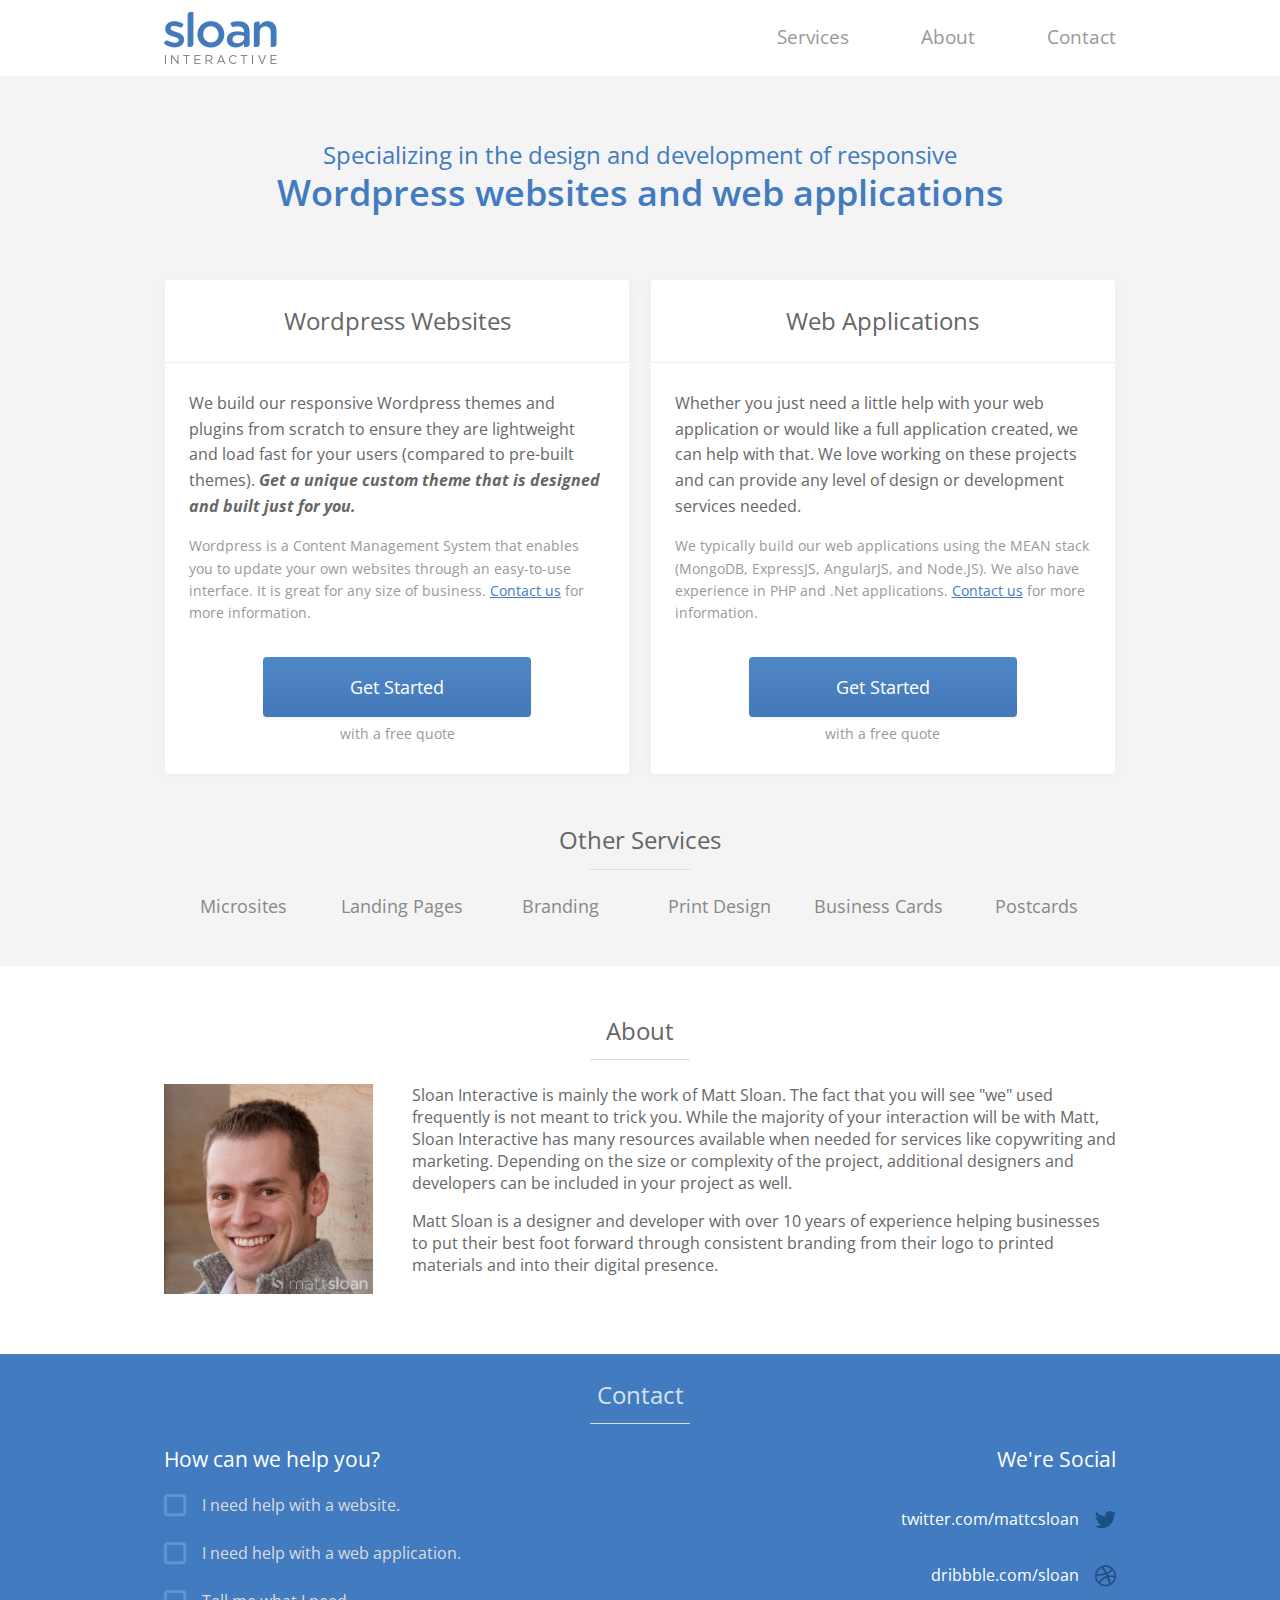
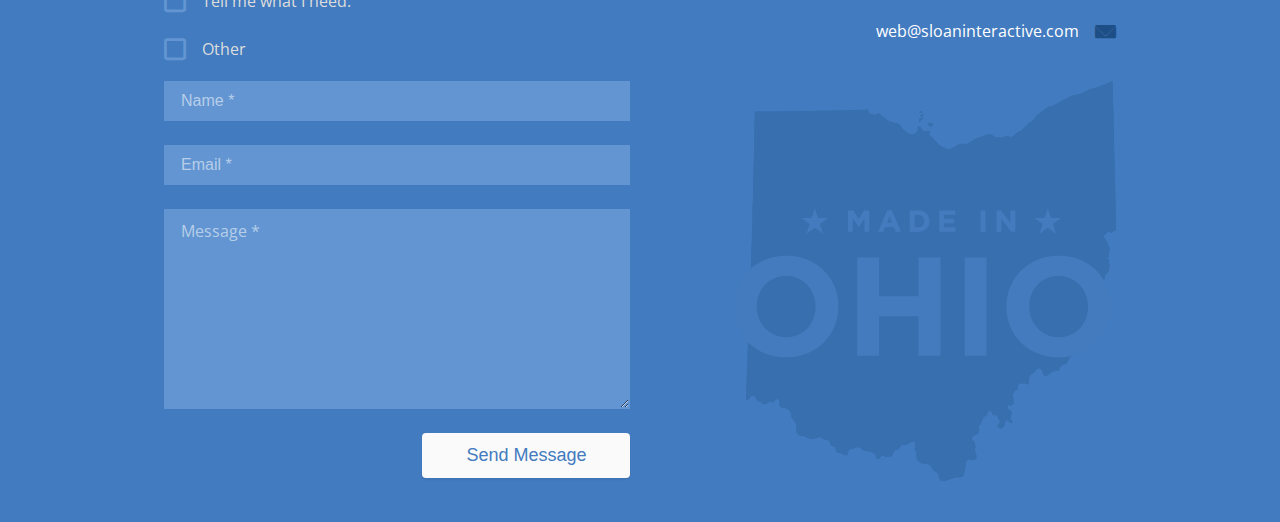
<file: index.html>
<!DOCTYPE html>
<html>
<head>
  <meta http-equiv="Content-Type" content="text/html; charset=utf-8" />
  <meta name="viewport" content="width=device-width, initial-scale=1.0, maximum-scale=1.0, minimum-scale=1.0;" />
  <meta name="description" content="Sloan Interactive specializes in the design and development of responsive Wordpress themes and web applications." />
  <meta name="keywords" content="Sloan Interactive, Matt Sloan, Designer, Developer, UI, Columbus, Akron, Ohio" />
  <title>Sloan Interactive | Wordpress and Web application Design and Development | Ohio</title>
<!--
  <link href="styles/layout.css" rel="stylesheet" type="text/css" />
  <link href="styles/responsive.css" rel="stylesheet" type="text/css" />
 -->
  <link href="styles/style.min.css" rel="stylesheet" type="text/css" />
  <link href="fonts/si-icons/style.css" rel="stylesheet" type="text/css" />
  <link href='https://fonts.googleapis.com/css?family=Open+Sans:400,600' rel='stylesheet' type='text/css'>
  <link href="img/favicon.png" rel="icon" type="image/png" />
  <link href="img/icon.png" rel="apple-touch-icon" sizes="114x114" />
</head>
<body>
  <div class="header">
    <div class="wrapper">
      <a class="logo" href="#">
        <img src="img/logo-sloan.jpg" alt="Sloan" />
        <img src="img/logo-interactive.jpg" alt="Interactive" />
      </a>
      <div class="navigation">
        <a href="#services">Services</a>
        <a href="#about">About</a>
        <a href="#contact">Contact</a>
      </div>
    </div>
  </div>
  <div class="hero">
    <div class="wrapper">
      <h1>Specializing in the design and development of responsive <strong>Wordpress websites and&nbsp;web&nbsp;applications</strong></h1>
    </div>
  </div>
  <a name="services"></a>
  <div class="modules wrapper">
    <div class="module">
      <h2>Wordpress Websites</h2>
      <div class="mod-content">
        <p>We build our responsive Wordpress themes and plugins from scratch to ensure they are lightweight and load fast for your users (compared to pre-built themes). <strong><em>Get a unique custom theme that is designed and built just for you.</em></strong></p>
        <p class="caption">Wordpress is a Content Management System that enables you to update your own websites through an easy-to-use interface. It is great for any size of business. <a href="#contact" data-check="1">Contact us</a> for more information.</p>
        <a class="btn" href="#contact" data-check="1">Get Started</a>
        <p>
          <a class="caption" href="#contact" data-check="1">with a free quote</a>
        </p>
      </div>
    </div>
    <div class="module">
      <h2>Web Applications</h2>
      <div class="mod-content">
        <p>Whether you just need a little help with your web application or would like a full application created, we can help with that. We love working on these projects and can provide any level of design or development services needed.</p>
        <p class="caption">We typically build our web applications using the MEAN stack (MongoDB, ExpressJS, AngularJS, and Node.JS). We also have experience in PHP and .Net applications. <a href="#contact" data-check="2">Contact us</a> for more information.</p>
        <a class="btn" href="#contact" data-check="2">Get Started</a>
        <p>
          <a class="caption" href="#contact" data-check="2">with a free quote</a>
        </p>
      </div>
    </div>
  </div>
  <div class="other-services">
    <div class="wrapper">
      <h2>Other Services</h2>
      <ul>
        <li>Microsites</li>
        <li>Landing Pages</li>
        <li>Branding</li>
        <li>Print Design</li>
        <li>Business Cards</li>
        <li>Postcards</li>
      </ul>
    </div>
  </div>
  <a name="about"></a>
  <div class="about">
    <div class="wrapper">
      <h2>About</h2>
      <img src="img/social-profile.jpg" alt="Matt Sloan" />
      <p>Sloan Interactive is mainly the work of Matt Sloan. The fact that you will see "we" used frequently is not meant to trick you. While the majority of your interaction will be with Matt, Sloan Interactive has many resources available when needed for services like copywriting and marketing. Depending on the size or complexity of the project, additional designers and developers can be included in your project as well.</p>
      <p>Matt Sloan is a designer and developer with over 10 years of experience helping businesses to put their best foot forward through consistent branding from their logo to printed materials and into their digital presence.</p>
    </div>
  </div>
  <a name="contact"></a>
  <div class="contact">
    <div class="wrapper">
      <h2>Contact</h2>
      <div class="half">
        <form id="contact-form" method="post" action="form-process.php">
          <h3>How can we help you?</h3>
          <ul class="checkbox-list">
            <li>
              <label>
                <input type="radio" name="contact-method" value="Website" />
                <i class="icon icon-checkbox-unchecked"></i>
                <span>I need help with a website.</span>
              </label>
            </li>
            <li>
              <label>
                <input type="radio" name="contact-method" value="Web Application" />
                <i class="icon icon-checkbox-unchecked"></i>
                <span>I need help with a web application.</span>
              </label>
            </li>
            <li>
              <label>
                <input type="radio" name="contact-method" value="Not sure" />
                <i class="icon icon-checkbox-unchecked"></i>
                <span>Tell me what I need.</span>
              </label>
            </li>
            <li>
              <label>
                <input type="radio" name="contact-method" value="Other" />
                <i class="icon icon-checkbox-unchecked"></i>
                <span>Other</span>
              </label>
            </li>
          </ul>
          <input type="text" id="name" name="name" placeholder="Name *" />
          <input type="text" id="email" name="email" placeholder="Email *" />
          <input type="text" id="website" class="website" name="website" value=""  />
          <textarea id="message" name="message" placeholder="Message *"></textarea>
          <p class="validation-message">Please fill in all required fields.</p>
          <input type="submit" value="Send Message" />
        </form>
      </div>
      <div class="half">
        <h3>We're Social</h3>
        <ul class="social-links">
          <li>
            <a class="fb" href="http://twitter.com/mattcsloan" target="_blank">
              <span>twitter.com/mattcsloan</span>
              <i class="icon icon-social-twitter"></i>
            </a>
          </li>
          <li>
            <a class="dribbble" href="http://dribbble.com/sloan" target="_blank">
              <span>dribbble.com/sloan</span>
              <i class="icon icon-social-dribbble"></i>
            </a>
          </li>
          <li>
            <a class="email" href="mailto:web@sloaninteractive.com" target="_blank">
              <span>web@sloaninteractive.com</span>
              <i class="icon icon-email"></i>
            </a>
          </li>
        </ul>
        <img src="img/made-in-ohio.png" alt="Websites and Web Applications Made In Ohio" />
      </div>
    </div>
  </div>
  <div class="message-bar">
    <div class="wrapper">
      <a><i class="icon icon-cross"></i></a>
    </div>
  </div>

  <script src="scripts/jquery.min.js"></script>
  <script src="scripts/interaction.min.js"></script>
  <script>
    // Google Analytics
    (function(i,s,o,g,r,a,m){i['GoogleAnalyticsObject']=r;i[r]=i[r]||function(){
    (i[r].q=i[r].q||[]).push(arguments)},i[r].l=1*new Date();a=s.createElement(o),
    m=s.getElementsByTagName(o)[0];a.async=1;a.src=g;m.parentNode.insertBefore(a,m)
    })(window,document,'script','https://www.google-analytics.com/analytics.js','ga');

    ga('create', 'UA-80457702-1', 'auto');
    ga('send', 'pageview');
  </script>
</body>
</html>
</file>
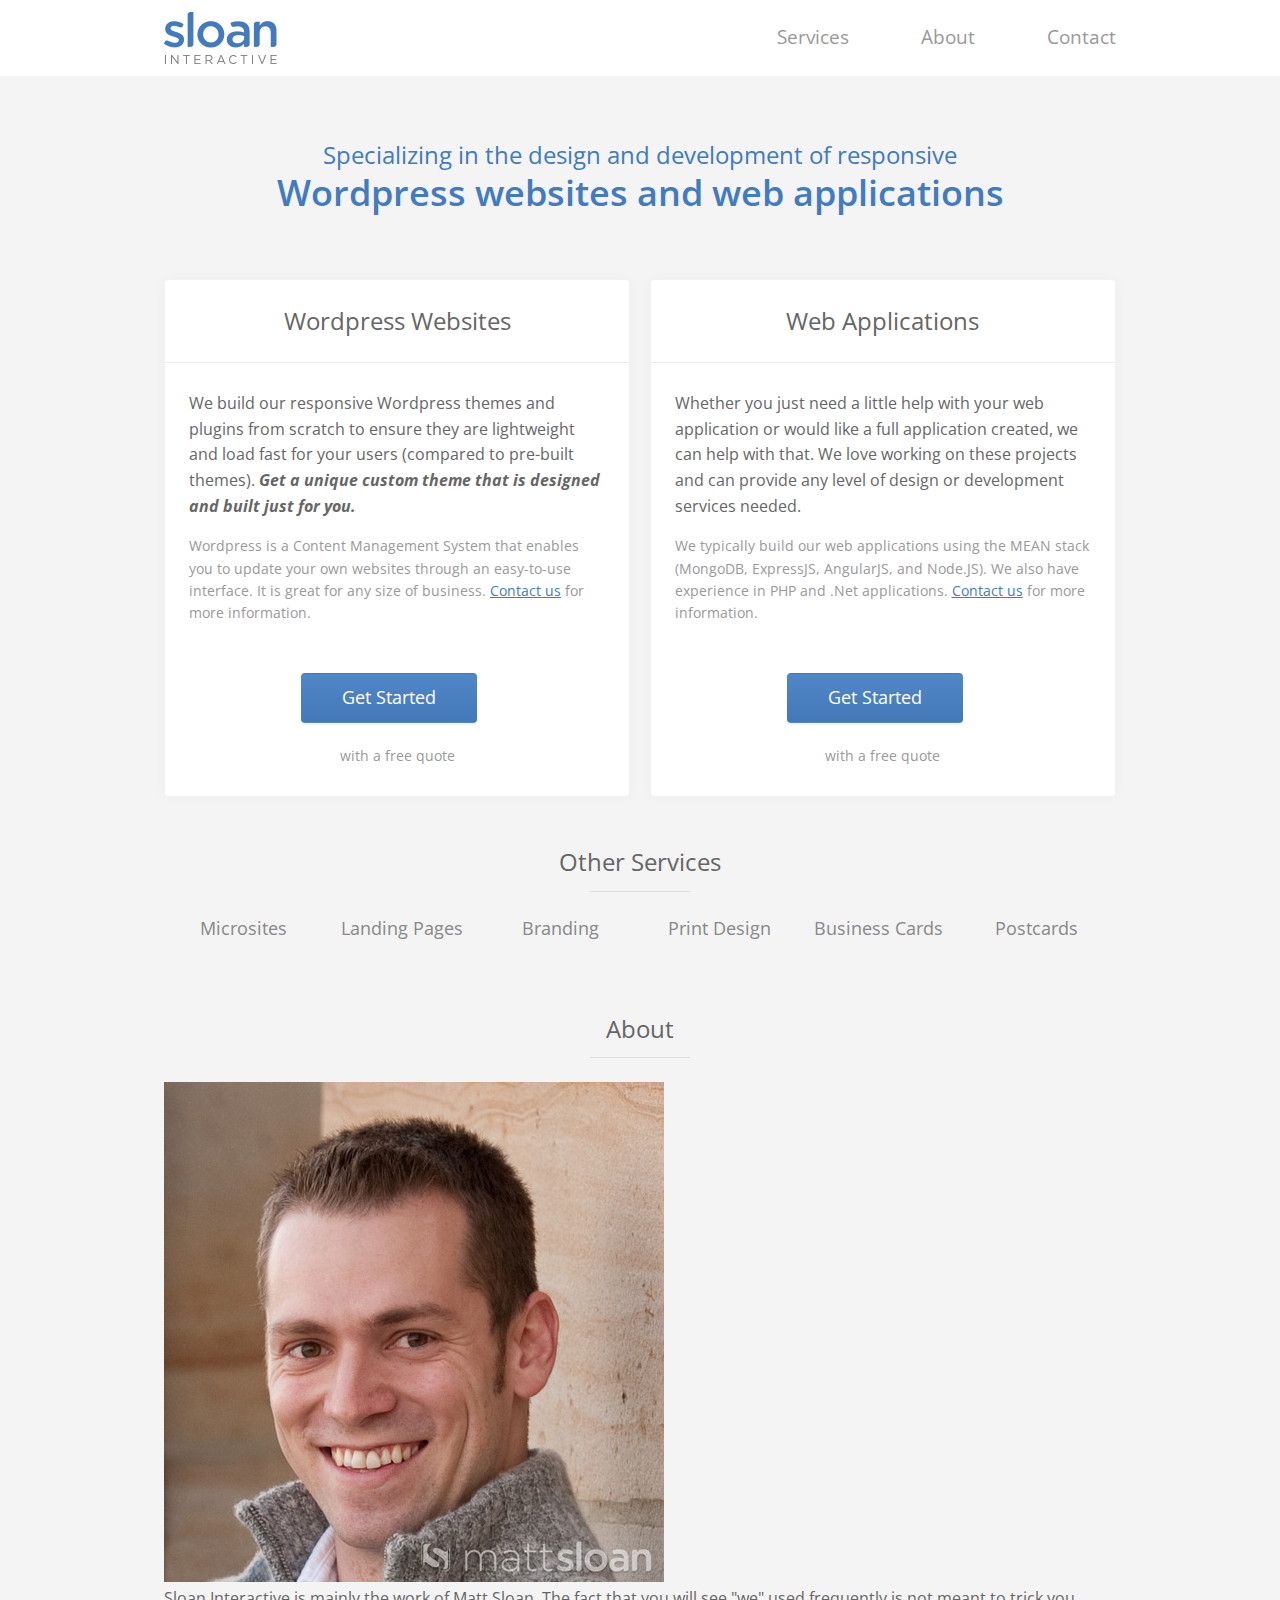
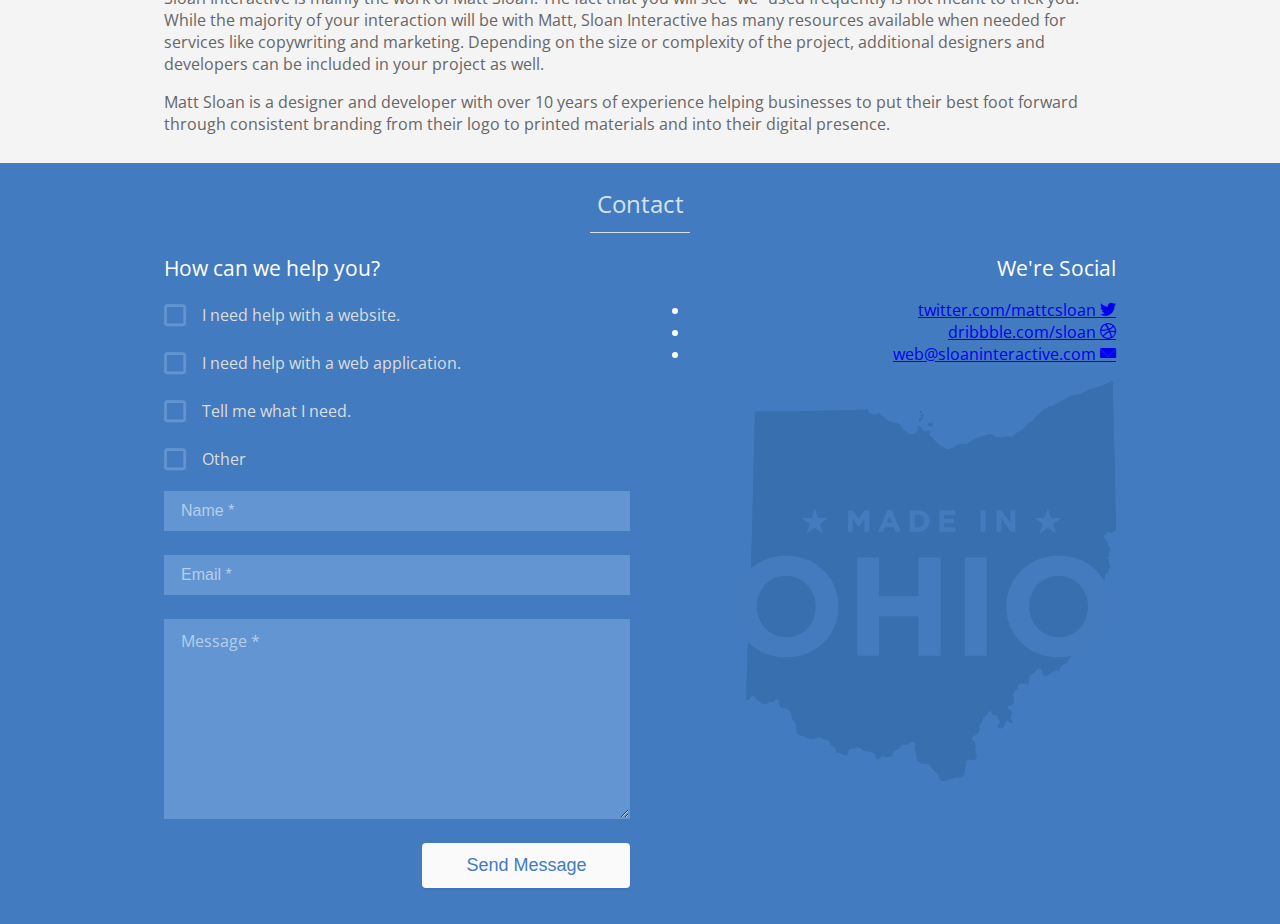
<file: round2/index.html>
<!DOCTYPE html>
<html>
<head>
  <meta http-equiv="Content-Type" content="text/html; charset=utf-8" />
  <meta name="viewport" content="width=device-width, initial-scale=1.0, maximum-scale=1.0, minimum-scale=1.0;" />
  <meta name="description" content="Sloan Interactive specializes in the design and development of responsive Wordpress themes and web applications." />
  <meta name="keywords" content="Sloan Interactive, Matt Sloan, Designer, Developer, UI, Columbus, Akron, Ohio" />
  <title>Sloan Interactive | Wordpress and Web application Design and Development | Ohio</title>
  <link href="styles/layout.css" rel="stylesheet" type="text/css" />
  <link href="styles/responsive.css" rel="stylesheet" type="text/css" />
  <!--<link href="styles/style.min.css" rel="stylesheet" type="text/css" />-->
  <link href="fonts/si-icons/style.css" rel="stylesheet" type="text/css" />
  <link href='https://fonts.googleapis.com/css?family=Open+Sans:400,600' rel='stylesheet' type='text/css'>
  <link href="img/favicon.png" rel="icon" type="image/png" />
  <link href="img/icon.png" rel="apple-touch-icon" sizes="114x114" />
</head>
<body>
  <div class="header">
    <div class="wrapper">
      <a class="logo" href="#">
        <img src="img/logo-sloan.jpg" alt="Sloan" />
        <img src="img/logo-interactive.jpg" alt="Interactive" />
      </a>
      <div class="navigation">
        <a href="#services">Services</a>
        <a href="about.html">About</a>
        <a href="#contact">Contact</a>
      </div>
    </div>
  </div>
  <div class="hero">
    <div class="wrapper">
      <h1><span>Specializing in the design and development of responsive</span> Wordpress websites and&nbsp;web&nbsp;applications</h1>
    </div>
  </div>
  <a name="services"></a>
  <div class="modules wrapper">
    <div class="module">
      <h2>Wordpress Websites</h2>
      <div class="mod-content">
        <p>We build our responsive Wordpress themes and plugins from scratch to ensure they are lightweight and load fast for your users (compared to pre-built themes). <strong><em>Get a unique custom theme that is designed and built just for you.</em></strong></p>
        <p class="caption">Wordpress is a Content Management System that enables you to update your own websites through an easy-to-use interface. It is great for any size of business. <a href="#contact" data-check="1">Contact us</a> for more information.</p>
        <a class="btn" href="#contact" data-check="1">Get Started</a>
        <p>
          <a class="caption" href="#contact" data-check="1">with a free quote</a>
        </p>
      </div>
    </div>
    <div class="module">
      <h2>Web Applications</h2>
      <div class="mod-content">
        <p>Whether you just need a little help with your web application or would like a full application created, we can help with that. We love working on these projects and can provide any level of design or development services needed.</p>
        <p class="caption">We typically build our web applications using the MEAN stack (MongoDB, ExpressJS, AngularJS, and Node.JS). We also have experience in PHP and .Net applications. <a href="#contact" data-check="2">Contact us</a> for more information.</p>
        <a class="btn" href="#contact" data-check="2">Get Started</a>
        <p>
          <a class="caption" href="#contact" data-check="2">with a free quote</a>
        </p>
      </div>
    </div>
  </div>
  <div class="other-services">
    <div class="wrapper">
      <h2>Other Services</h2>
      <ul>
        <li>Microsites</li>
        <li>Landing Pages</li>
        <li>Branding</li>
        <li>Print Design</li>
        <li>Business Cards</li>
        <li>Postcards</li>
      </ul>
    </div>
  </div>
  <a name="about"></a>
  <div class="about">
    <div class="wrapper">
      <h2>About</h2>
      <img src="img/social-profile.jpg" alt="Matt Sloan" />
      <p>Sloan Interactive is mainly the work of Matt Sloan. The fact that you will see "we" used frequently is not meant to trick you. While the majority of your interaction will be with Matt, Sloan Interactive has many resources available when needed for services like copywriting and marketing. Depending on the size or complexity of the project, additional designers and developers can be included in your project as well.</p>
      <p>Matt Sloan is a designer and developer with over 10 years of experience helping businesses to put their best foot forward through consistent branding from their logo to printed materials and into their digital presence.</p>
    </div>
  </div>
  <a name="contact"></a>
  <div class="contact">
    <div class="wrapper">
      <h2>Contact</h2>
      <div class="half">
        <form id="contact-form" method="post" action="form-process.php">
          <h3>How can we help you?</h3>
          <ul class="checkbox-list">
            <li>
              <label>
                <input type="radio" name="contact-method" value="Website" />
                <i class="icon icon-checkbox-unchecked"></i>
                <span>I need help with a website.</span>
              </label>
            </li>
            <li>
              <label>
                <input type="radio" name="contact-method" value="Web Application" />
                <i class="icon icon-checkbox-unchecked"></i>
                <span>I need help with a web application.</span>
              </label>
            </li>
            <li>
              <label>
                <input type="radio" name="contact-method" value="Not sure" />
                <i class="icon icon-checkbox-unchecked"></i>
                <span>Tell me what I need.</span>
              </label>
            </li>
            <li>
              <label>
                <input type="radio" name="contact-method" value="Other" />
                <i class="icon icon-checkbox-unchecked"></i>
                <span>Other</span>
              </label>
            </li>
          </ul>
          <input type="text" id="name" name="name" placeholder="Name *" />
          <input type="text" id="email" name="email" placeholder="Email *" />
          <input type="text" id="website" class="website" name="website" value=""  />
          <textarea id="message" name="message" placeholder="Message *"></textarea>
          <p class="validation-message">Please fill in all required fields.</p>
          <input type="submit" value="Send Message" />
        </form>
      </div>
      <div class="half">
        <h3>We're Social</h3>
        <ul class="social-links">
          <li>
            <a class="fb" href="http://twitter.com/mattcsloan" target="_blank">
              <span>twitter.com/mattcsloan</span>
              <i class="icon icon-social-twitter"></i>
            </a>
          </li>
          <li>
            <a class="dribbble" href="http://dribbble.com/sloan" target="_blank">
              <span>dribbble.com/sloan</span>
              <i class="icon icon-social-dribbble"></i>
            </a>
          </li>
          <li>
            <a class="email" href="mailto:web@sloaninteractive.com" target="_blank">
              <span>web@sloaninteractive.com</span>
              <i class="icon icon-email"></i>
            </a>
          </li>
        </ul>
        <img src="img/made-in-ohio.png" alt="Websites and Web Applications Made In Ohio" />
      </div>
    </div>
  </div>
  <div class="message-bar">
    <div class="wrapper">
      <a><i class="icon icon-cross"></i></a>
    </div>
  </div>

  <script src="scripts/jquery.min.js"></script>
  <script src="scripts/interaction.js"></script>
  <script>
    // Google Analytics
    (function(i,s,o,g,r,a,m){i['GoogleAnalyticsObject']=r;i[r]=i[r]||function(){
    (i[r].q=i[r].q||[]).push(arguments)},i[r].l=1*new Date();a=s.createElement(o),
    m=s.getElementsByTagName(o)[0];a.async=1;a.src=g;m.parentNode.insertBefore(a,m)
    })(window,document,'script','https://www.google-analytics.com/analytics.js','ga');

    ga('create', 'UA-80457702-1', 'auto');
    ga('send', 'pageview');
  </script>
</body>
</html>
</file>
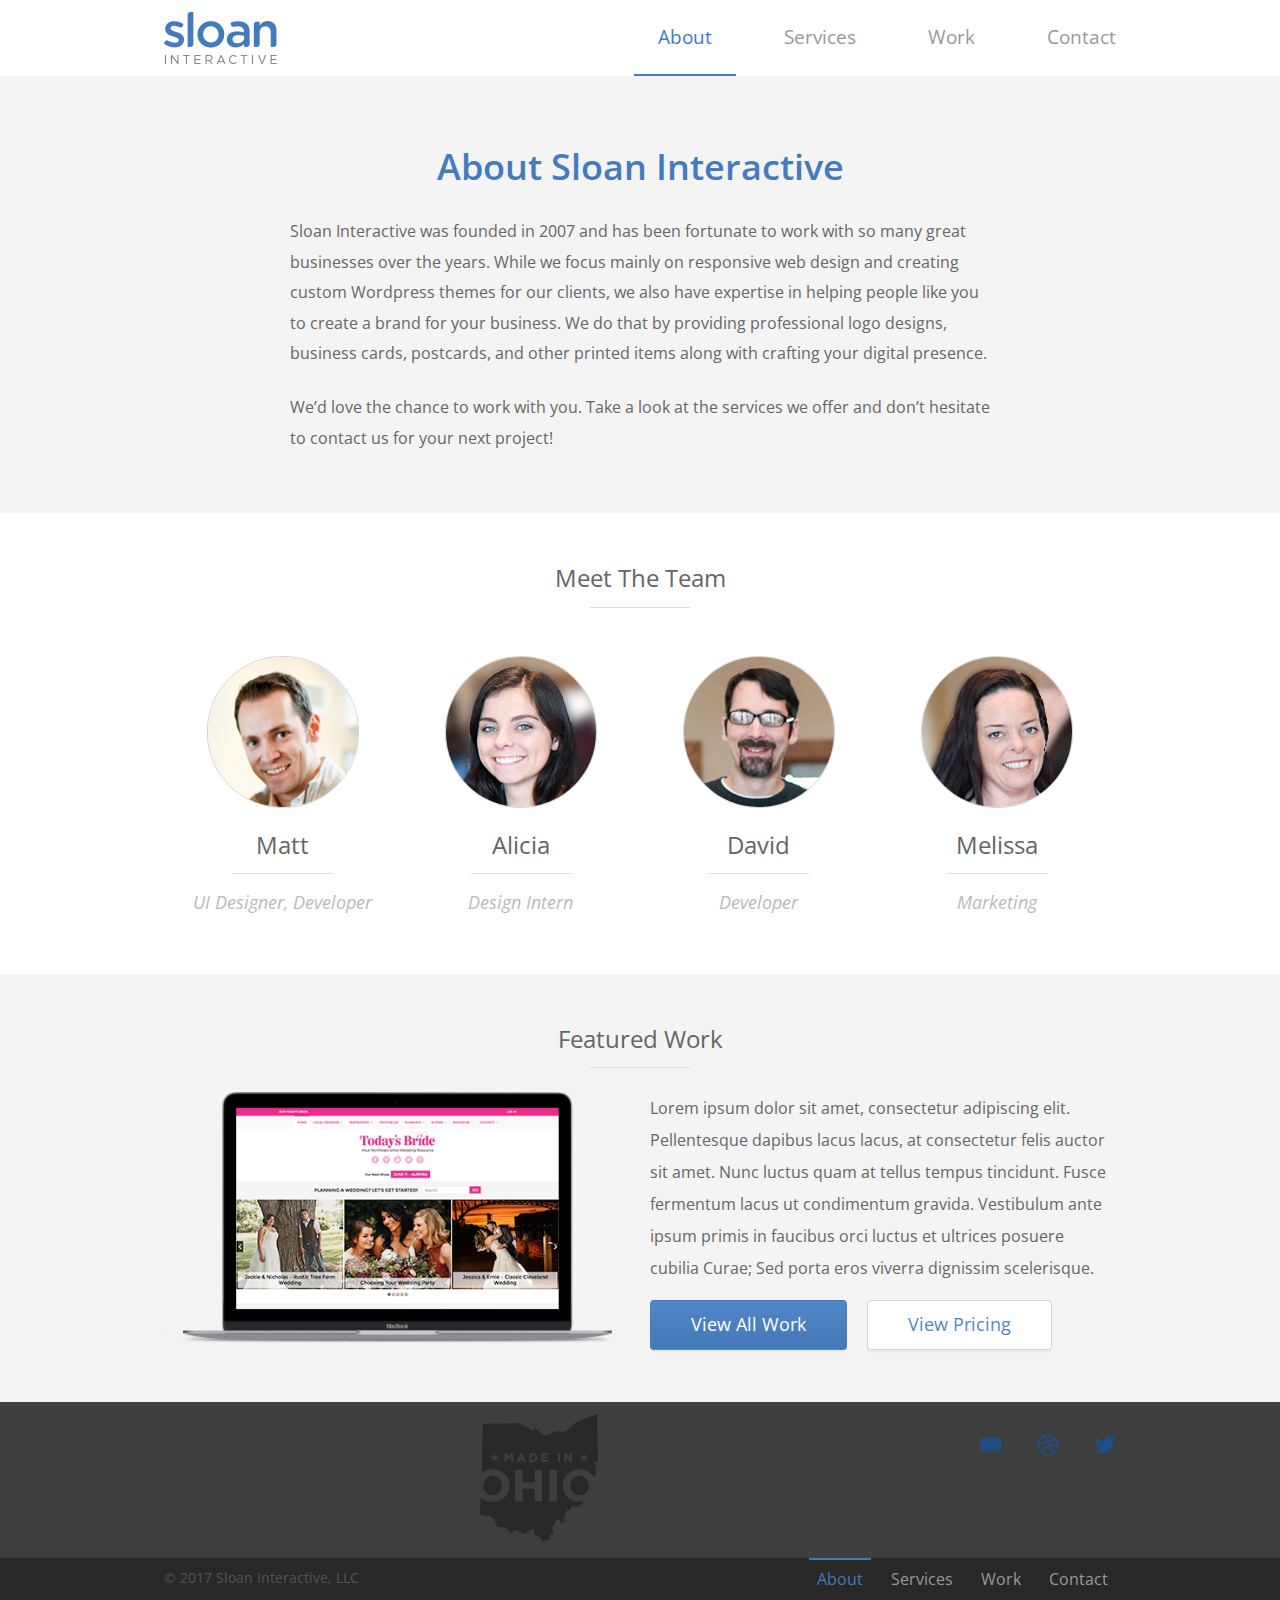
<file: round2/about.html>
<!DOCTYPE html>
<html>
<head>
  <meta http-equiv="Content-Type" content="text/html; charset=utf-8" />
  <meta name="viewport" content="width=device-width, initial-scale=1.0, maximum-scale=1.0, minimum-scale=1.0" />
  <meta name="description" content="Sloan Interactive specializes in the design and development of responsive Wordpress themes and web applications." />
  <meta name="keywords" content="Sloan Interactive, Matt Sloan, Designer, Developer, UI, Columbus, Akron, Ohio" />
  <title>Sloan Interactive | Wordpress and Web application Design and Development | Ohio</title>
  <link href="styles/layout.css" rel="stylesheet" type="text/css" />
  <link href="styles/responsive.css" rel="stylesheet" type="text/css" />
  <!--<link href="styles/style.min.css" rel="stylesheet" type="text/css" />-->
  <link href="fonts/si-icons/style.css" rel="stylesheet" type="text/css" />
  <link href='https://fonts.googleapis.com/css?family=Open+Sans:400,400Italic,600' rel='stylesheet' type='text/css'>
  <link href="img/favicon.png" rel="icon" type="image/png" />
  <link href="img/icon.png" rel="apple-touch-icon" sizes="114x114" />
</head>
<body>
  <div class="header">
    <div class="wrapper">
      <a class="logo" href="index.html">
        <img src="img/logo-sloan.jpg" alt="Sloan" />
        <img src="img/logo-interactive.jpg" alt="Interactive" />
      </a>
      <div class="navigation">
        <a class="active" href="about.html">About</a>
        <a href="services.html">Services</a>
        <a href="work.html">Work</a>
        <a href="contact.html">Contact</a>
      </div>
    </div>
  </div>
  <div class="hero">
    <div class="wrapper">
      <h1>About Sloan Interactive</h1>
      <p>Sloan Interactive was founded in 2007 and has been fortunate to work with so many great businesses over the years. While we focus mainly on responsive web design and creating custom Wordpress themes for our clients, we also have expertise in helping people like you to create a brand for your business. We do that by providing professional logo designs, business cards, postcards, and other printed items along with crafting your digital presence.</p>
      <p>We’d love the chance to work with you. Take a look at the services we offer and don’t hesitate to contact us for your next project!</p>
    </div>
  </div>
  <a name="about"></a>
  <div class="container white">
    <div class="wrapper">
      <h2>Meet The Team</h2>
      <div class="teammate">
        <img src="img/teammate-matt.jpg" alt="Matt" />
        <h2>Matt</h2>
        <span>UI Designer, Developer
      </div>
      <div class="teammate">
        <img src="img/teammate-alicia.jpg" alt="Alicia" />
        <h2>Alicia</h2>
        <span>Design Intern
      </div>
      <div class="teammate">
        <img src="img/teammate-david.jpg" alt="David" />
        <h2>David</h2>
        <span>Developer
      </div>
      <div class="teammate">
        <img src="img/teammate-melissa.jpg" alt="Melissa" />
        <h2>Melissa</h2>
        <span>Marketing
      </div>
    </div>
  </div>
  <div class="container feature">
    <div class="wrapper">
      <h2>Featured Work</h2>
      <img src="img/feature-tb-web.png" alt="Responsive Website - Wordpress Theme" />
      <div class="featured-content">
        <p>Lorem ipsum dolor sit amet, consectetur adipiscing elit. Pellentesque dapibus lacus lacus, at consectetur felis auctor sit amet. Nunc luctus quam at tellus tempus tincidunt. Fusce fermentum lacus ut condimentum gravida. Vestibulum ante ipsum primis in faucibus orci luctus et ultrices posuere cubilia Curae; Sed porta eros viverra dignissim scelerisque.</p>
        <p>
          <a class="btn" href="work.html">View All Work</a>
          <a class="btn btn-secondary" href="services.html">View Pricing</a>
        </p>
      </div>
    </div>
  </div>
  <div class="footer">
    <div class="wrapper social-links">
      <a class="tw" href="http://twitter.com/mattcsloan" target="_blank">
        <i class="icon icon-social-twitter"></i>
      </a>
      <a class="dribbble" href="http://dribbble.com/sloan" target="_blank">
        <i class="icon icon-social-dribbble"></i>
      </a>
      <a class="email" href="mailto:web@sloaninteractive.com" target="_blank">
        <i class="icon icon-email"></i>
      </a>
      <a class="ig" href="http://instagram.com/sloaninteractive" target="_blank">
        <i class="icon icon-social-instagram"></i>
      </a>
      <img src="img/made-in-ohio-sm.png" alt="Made In Ohio" />
    </div>
    <div class="footer-bar">
      <div class="wrapper">
        <div class="navigation">
          <a class="active" href="about.html">About</a>
          <a href="services.html">Services</a>
          <a href="work.html">Work</a>
          <a href="contact.html">Contact</a>
        </div>
        <span>&copy; 2017 Sloan Interactive, LLC</span>
      </div>
    </div>
  </div>
  <script src="scripts/jquery.min.js"></script>
  <script src="scripts/interaction.js"></script>
  <script>
    // Google Analytics
    (function(i,s,o,g,r,a,m){i['GoogleAnalyticsObject']=r;i[r]=i[r]||function(){
    (i[r].q=i[r].q||[]).push(arguments)},i[r].l=1*new Date();a=s.createElement(o),
    m=s.getElementsByTagName(o)[0];a.async=1;a.src=g;m.parentNode.insertBefore(a,m)
    })(window,document,'script','https://www.google-analytics.com/analytics.js','ga');

    ga('create', 'UA-80457702-1', 'auto');
    ga('send', 'pageview');
  </script>
</body>
</html>
</file>
<file: styles/layout.css>
body
{
  margin: 0;
  padding: 0;
  font-family: 'Open Sans', Helvetica, Arial, sans-serif;
  background: #f4f4f4;
  color: #666;
  font-size: 16px;
  padding-top: 82px;
}

h1
{
  font-weight: 400;
  text-align: center;
  font-size: 24px;
  color: #427bbf;
  line-height: 1.1em;
  margin: 48px 0 24px 0;
}

h2
{
  padding: 16px;
  margin: 0 0 24px 0;
  line-height: 1.1em;
  text-align: center;
  display: block;
  font-weight: 400;
  font-size: 24px;
  position: relative;
}

h2:after
{
  content: '';
  height: 1px;
  width: 100px;
  background: #ddd;
  position: absolute;
  bottom: 0;
  left: 50%;
  margin-left: -50px;
}

h3
{
  margin: 0 0 18px 0;
  line-height: 1.1em;
  display: block;
  font-weight: 400;
  font-size: 21px;
  color: #fff;
}

img
{
  max-width: 100% !important;
}

p
{
  margin: 0 0 16px 0;
}

.wrapper
{
  width: 100%;
  max-width: 1000px;
  padding: 12px 24px;
  box-sizing: border-box;
  margin: 0 auto;
}

.wrapper:after
{
  display: block;
  content: '';
  clear: both;
}

.header
{
  background: #fff;
  position: fixed;
  top: 0;
  left: 0;
  z-index: 100;
  width: 100%;
  height: 76px;
  transition: all 0.2s ease-in-out;
}

.header .logo
{
  float: left;
  display: block;
  padding: 12px 24px;
}

.header .logo img
{
  position: relative;
  transition: all 0.2s ease-in-out;
  width: 113px;
  display: block;
}

.header .logo img + img
{
  z-index: -1;
}

.header .wrapper
{
  padding: 0;
}

.navigation
{
  float: right;
}

.navigation a
{
  display: block;
  float: left;
  margin-left: 24px;
  padding: 24px;
  text-decoration: none;
  font-size: 19px;
  color: #999;
  border-bottom: 2px solid transparent;
}

.navigation.transition a
{
  transition: all 0.2s ease-in-out;
}

.navigation a:hover,
.navigation a.active
{
  text-decoration: none;
  color: #427bbf;
  border-bottom: 2px solid #427bbf;
}

.hero strong
{
  display: block;
  font-size: 36px;
  line-height: 1.4em;
  font-weight: 600;
}

.modules.wrapper
{
  display: flex;
  padding-top: 24px;
  padding-bottom: 0;
}

.module
{
  border: 1px solid #f2f2f2;
  border-radius: 4px;
  box-shadow: 0 0 14px rgba(0,0,0,0.03);
  float: left;
  width: 49%;
  margin: 0 2% 24px 0;
  box-sizing: border-box;
  background: #fff;
}

.module + .module
{
  float: right;
  margin-right: 0;
}

.module h2
{
  padding: 28px 16px;
  border-bottom: 1px solid #eee;
  margin-bottom: 0;
}

.module h2:after
{
  display: none;
}

.mod-content
{
  padding: 28px 24px;
  text-align: center;
}

.mod-content p
{
  text-align: left;
  line-height: 1.6em;
}

a.btn
{
  padding: 18px 24px;
  max-width: 220px;
  text-align: center;
  color: #fff;
  background: #5087c7;
  background: linear-gradient(#5087c8, #4479b8);
  border-radius: 4px;
  box-shadow: 0 2px 2px rgba(0,0,0,0.05);
  margin: 0 auto;
  font-size: 18px;
  text-decoration: none;
  display: block;
}

a.btn:hover
{
  background: #4479b8;
  box-shadow: 0 2px 6px rgba(0,0,0,0.1);
}

.mod-content a.btn
{
  margin-top: 32px;
}

.mod-content p:last-child
{
  margin-top: 4px;
  margin-bottom: 0;
  text-align: center;
}

.caption
{
  font-size: 14px;
  color: #999;
  text-decoration: none;
}

a.caption:hover
{
  text-decoration: underline;
  color: #666;
}

.caption a
{
  color: #427bbf;
}

.caption a:hover
{
  color: #1d4e86;
}

.other-services
{

}

.other-services ul
{
  display: flex;
  margin: 24px 0 36px;
  padding: 0;
}

.other-services li
{
  flex: 1 0 16.66%;
  margin: 0;
  padding: 0;
  list-style: none;
  font-size: 18px;
  color: #888;
  text-align: center;
}

.about
{
  background: #fff;
  padding-top: 24px;
  padding-bottom: 48px;
}

.about img
{
  width: 22%;
  float: left;
  margin-right: 4%;
}

.about p
{
  float: right;
  width: 74%;
}

.about p:last-child
{
  margin-bottom: 0;
}

.contact
{
  background: #427bbf;
  color: #fff;
}

.contact h2
{
  color: #d6e1ef;
}

.half
{
  float: left;
  width: 49%;
  margin: 0 2% 24px 0;
}

.half + .half
{
  float: right;
  margin-right: 0;
  text-align: right;
}

.checkbox-list, .checkbox-list li
{
  list-style: none;
  margin: 0;
  padding: 0;
}

.checkbox-list label
{
  line-height: 32px;
  margin-bottom: 16px;
  display: block;
  color: #ddd;
}

.checkbox-list .icon
{
  font-size: 22px;
  line-height: 32px;
  float: left;
  display: block;
  margin-right: 16px;
  color: #6295d1;
}

/* Adds empty checkbox icon */
.checkbox-list .icon:before {
    content: "\e909";
}

.checkbox-list label:hover
{
  cursor: pointer;
  color: #fff;
}

.checkbox-list label:hover .icon
{
  color: #0e3462;
}

.checkbox-list input
{
  display: none;
}

.checkbox-list input:checked + .icon
{
  color: #fff;
}

/* Changes empty checkbox item to checked icon */
.checkbox-list input:checked + .icon:before
{
  content: "\e908";
}

input[type="text"],
textarea
{
  display: block;
  width: 100%;
  max-width: 100%;
  background: #6295d1;
  padding: 10px 16px;
  color: #fff;
  border: 1px solid transparent;
  margin-bottom: 24px;
  font-size: 16px;
  box-sizing: border-box;
  border-radius: 0;
  -webkit-appearance: none;
}

input[type="text"]:focus,
textarea:focus {
  outline: none;
  border-color: #1d4e86;
}

input#website
{
  display: none; /* This is a honeypot input field that is not meant to be filled in */
}

textarea
{
  height: 200px;
  font-family: 'Open Sans', Helvetica, Arial, sans-serif;
}

.validation-message
{
  display: none;
  border: 1px solid #ddd;
  box-shadow: 0 2px 2px rgba(0,0,0,0.1);
  border-radius: 4px;
  padding: 6px 16px;
}

input[type="text"].error,
textarea.error
{
  border: 1px solid #cc0000;
}

::-webkit-input-placeholder { color: #b6ceea; } /* Chrome/Opera/Safari */
::-moz-placeholder          { color: #b6ceea; } /* Firefox 19+ */
:-ms-input-placeholder      { color: #b6ceea; } /* IE 10+ */
:-moz-placeholder           { color: #b6ceea; } /* Firefox 18- */

input[type="text"]:focus, textarea:focus
{
  background: #fff;
  color: #1d4e86;
}

input[type="submit"]
{
  padding: 12px 44px;
  max-width: 220px;
  text-align: center;
  color: #427bbf;
  background: #fafafa;
  border-radius: 4px;
  box-shadow: 0 2px 2px rgba(0,0,0,0.05);
  margin: 0 auto;
  font-size: 18px;
  text-decoration: none;
  display: block;
  float: right;
  border: 0;
  -webkit-appearance: none;
}

input[type="submit"]:hover
{
  background: #fff;
  cursor: pointer;
}

.social-links
{
  list-style: none;
  margin: 0 0 24px 0;
  padding: 0;
}

.social-links a
{
  text-decoration: none;
  color: #fff;
  padding: 10px 0 10px 20px;
  margin-top: 4px;
  display: inline-block;
  line-height: 32px;
}

.social-links a:hover
{
  text-decoration: underline;
  color: #0e3462;
}

.social-links .icon
{
  font-size: 21px;
  padding-left: 16px;
  margin-top: 6px;
  color: #1d4e86;
  line-height: 21px;
  float: right;
  display: block;
}

.social-links a:hover .icon
{
  text-decoration: none;
  color: #0e3462;
}

.message-bar
{
  padding: 60px 0;
  background: #0e3462;
  color: #fff;
  position: fixed;
  bottom: 0;
  left: 0;
  width: 100%;
  line-height: 28px;
  display: none;
}

.message-bar a
{
  float: right;
  padding: 6px;
}

.message-bar a:hover
{
  color: #427bbf;
  cursor: pointer;
}

/* Styles for smaller header (when page is scrolled) */

body.scrolled
{
  padding-top: 50px;
}

.scrolled .header
{
  height: 50px;
  box-shadow: 0 2px 18px rgba(0,0,0,0.02)
}

.scrolled .header .logo img
{
  width: 86px;
}

.scrolled .header .logo img + img
{
  margin-top: -20px;
}

.scrolled .navigation a
{
  padding-top: 12px;
  padding-bottom: 12px;
  line-height: 24px;
}
</file>
<file: styles/responsive.css>
@media all and (max-width : 930px) {
  .other-services ul
  {
    display: block;
  }

  .other-services li
  {
    display: block;
    float: left;
    width: 33.33%;
    margin-bottom: 12px;
  }
}



@media all and (max-width : 800px) {
  h1
  {
    font-size: 18px;
    margin: 36px 0 18px 0;
  }

  .hero strong
  {
    font-size: 28px;
  }

  .module h2 span
  {
    display: none;
  }

  .checkbox-list, 
  .checkbox-list li
  {
    font-size: 14px;
  }
}



@media all and (max-width : 600px) {
  body
  {
    padding-top: 97px;
  }

  h2
  {
    margin: 0 0 16px 0;
    padding-top: 0;
  }

  h3
  {
    margin: 0 0 16px 0;
  }

  .wrapper
  {
    padding: 16px;
  }

  .header
  {
    height: 97px;
  }

  .header .logo
  {
    padding: 8px 16px;
    float: none;
    display: block;
    text-align: center;
  }

  .header .logo img
  {
    width: 86px;
    margin: 0 auto;
  }

  .navigation
  {
    float: none;
    display: block;
    clear: both;
    border-top: 1px solid #eee;
  }

  .navigation a
  {
    margin-left: 0;
    padding: 8px;
    text-align: center;
    width: 33.33%;
    box-sizing: border-box;
    font-size: 16px;
    line-height: 23px;
  }

  h1
  {
    margin: 20px 0 0 0;
  }

  .hero strong
  {
    font-size: 28px;
    line-height: 1.2em;
  }

  .modules.wrapper
  {
    display: block;
    padding-top: 16px;
  }

  .module,
  .module + .module
  {
    float: none;
    width: auto;
    margin: 0 0 16px 0;
  }

  .module h2
  {
    padding: 16px;
  }

  .mod-content
  {
    padding: 16px;
  }

  .mod-content a.btn
  {
    margin-top: 16px;
  }

  .other-services
  {
    margin-top: 0;
    padding-top: 0;
  }

  .other-services ul
  {
    margin: 16px 0;
  }

  .other-services li
  {
    width: 50%;
    text-align: left;
  }

  .other-services li:nth-child(even)
  {
    text-align: right;
  }

  .about img
  {
    width: 33%;
    float: right;
    margin: 6px 0 16px 16px;
  }

  .about p
  {
    float: none;
    width: auto;
  }

  .half,
  .half + .half
  {
    float: none;
    width: auto;
    display: block;
    margin: 0 0 16px 0;
    text-align: left;
  }

  .half + .half
  {
    margin: 36px 0 0 0;
  }

  .half:after
  {
    display: block;
    content: '';
    clear: both;
  }

  .half img
  {
    margin: 24px auto 8px;
    display: block;
    width: 30%;
  }

  .checkbox-list, 
  .checkbox-list li
  {
    font-size: inherit;
  }

  input[type="submit"]
  {
    float: none;
    max-width: none;
    width: 100%;
  }

  .social-links
  {
    margin: 0;
  }

  .social-links a
  {
    position: relative;
    padding: 0;
    padding: 8px 0 8px 38px;
    border-bottom: 1px solid #366cad;
    display: block;
    margin: 0;
  }

  .social-links .icon
  {
    width: 21px;
    position: absolute;
    top: 50%;
    left: 0;
    padding: 0;
    margin: -9px 16px 0 0;
    float: none;
  }

  body.scrolled
  {
    padding-top: 97px;
  }

  .scrolled .header
  {
    height: 97px;
  }

  .scrolled .header .logo img + img
  {
    margin-top: 0;
  }

  .scrolled .navigation a
  {
    padding: 8px;
    line-height: 23px;
  }
}
</file>
<file: fonts/si-icons/style.css>
@font-face {
    font-family: 'si-icons';
    src:    url('si-icons.eot?q1cpzx');
    src:    url('si-icons.eot?q1cpzx#iefix') format('embedded-opentype'),
        url('si-icons.ttf?q1cpzx') format('truetype'),
        url('si-icons.woff?q1cpzx') format('woff'),
        url('si-icons.svg?q1cpzx#icomoon') format('svg');
    font-weight: normal;
    font-style: normal;
}

[class^="icon-"], [class*=" icon-"] {
    /* use !important to prevent issues with browser extensions that change fonts */
    font-family: 'si-icons' !important;
    speak: none;
    font-style: normal;
    font-weight: normal;
    font-variant: normal;
    text-transform: none;
    line-height: 1;

    /* Better Font Rendering =========== */
    -webkit-font-smoothing: antialiased;
    -moz-osx-font-smoothing: grayscale;
}

.icon-arrow-down:before {
    content: "\e803";
}
.icon-arrow-left:before {
    content: "\e804";
}
.icon-arrow-right:before {
    content: "\e805";
}
.icon-arrow-up:before {
    content: "\e806";
}
.icon-client-7signal:before {
    content: "\e808";
}
.icon-client-dinner-debate:before {
    content: "\e80f";
}
.icon-client-donation-rocket:before {
    content: "\e810";
}
.icon-client-vht:before {
    content: "\e81a";
}
.icon-desktop:before {
    content: "\e81f";
}
.icon-email:before {
    content: "\e821";
}
.icon-list2:before {
    content: "\e831";
}
.icon-logo:before {
    content: "\e832";
}
.icon-logo-element:before {
    content: "\e833";
}
.icon-magnify:before {
    content: "\e834";
}
.icon-mobile:before {
    content: "\e835";
}
.icon-social-dribbble:before {
    content: "\e83c";
}
.icon-social-facebook:before {
    content: "\e83d";
}
.icon-social-github:before {
    content: "\e83e";
}
.icon-google-plus:before {
    content: "\e83f";
}
.icon-social-linkedin:before {
    content: "\e840";
}
.icon-social-twitter:before {
    content: "\e841";
}
.icon-thumb:before {
    content: "\e842";
}
.icon-wordpress:before {
    content: "\e843";
}
.icon-pencil2:before {
    content: "\e900";
}
.icon-image:before {
    content: "\e901";
}
.icon-list:before {
    content: "\e905";
}
.icon-menu:before {
    content: "\e906";
}
.icon-cross:before {
    content: "\e902";
}
.icon-checkmark:before {
    content: "\e907";
}
.icon-circle-up:before {
    content: "\e904";
}
.icon-checkbox-checked:before {
    content: "\e908";
}
.icon-checkbox-unchecked:before {
    content: "\e909";
}
</file>
<file: round2/styles/layout.css>
body
{
  margin: 0;
  padding: 0;
  font-family: 'Open Sans', Helvetica, Arial, sans-serif;
  background: #f4f4f4;
  color: #666;
  font-size: 16px;
  padding-top: 82px;
}

h1
{
  font-size: 36px;
  line-height: 1.4em;
  font-weight: 600;
  text-align: center;
  color: #427bbf;
  margin: 48px 0 24px 0;
}

h2
{
  padding: 16px;
  margin: 0 0 24px 0;
  line-height: 1.1em;
  text-align: center;
  display: block;
  font-weight: 400;
  font-size: 24px;
  position: relative;
}

h2:after
{
  content: '';
  height: 1px;
  width: 100px;
  background: #ddd;
  position: absolute;
  bottom: 0;
  left: 50%;
  margin-left: -50px;
}

h3
{
  margin: 0 0 18px 0;
  line-height: 1.1em;
  display: block;
  font-weight: 400;
  font-size: 21px;
  color: #fff;
}

img
{
  max-width: 100% !important;
}

p
{
  margin: 0 0 16px 0;
}

.container
{
  display: block;
  padding-top: 24px;
  padding-bottom: 24px;
}

  .container.white
  {
    background: #fff;
  }

.wrapper
{
  width: 100%;
  max-width: 1000px;
  padding: 12px 24px;
  box-sizing: border-box;
  margin: 0 auto;
}

  .wrapper:after
  {
    display: block;
    content: '';
    clear: both;
  }

.header
{
  background: #fff;
  position: fixed;
  top: 0;
  left: 0;
  z-index: 100;
  width: 100%;
  height: 76px;
  transition: all 0.2s ease-in-out;
}

.header .logo
{
  float: left;
  display: block;
  padding: 12px 24px;
}

.header .logo img
{
  position: relative;
  transition: all 0.2s ease-in-out;
  width: 113px;
  display: block;
}

.header .logo img + img
{
  z-index: -1;
}

.header .wrapper
{
  padding: 0;
}

.navigation
{
  float: right;
}

.navigation a
{
  display: block;
  float: left;
  margin-left: 24px;
  padding: 24px;
  text-decoration: none;
  font-size: 19px;
  color: #999;
  border-bottom: 2px solid transparent;
}

.navigation.transition a
{
  transition: all 0.2s ease-in-out;
}

.navigation a:hover,
.navigation a.active
{
  text-decoration: none;
  color: #427bbf;
  border-bottom: 2px solid #427bbf;
}

.hero span
{
  display: block;
  font-size: 24px;
  font-weight: 400;
  line-height: 1.1em;
}

.hero p
{
  width: 700px;
  margin: 24px auto;
  line-height: 1.9em;
}

.hero p:last-child
{
  margin-bottom: 48px;
}

.modules.wrapper
{
  display: flex;
  padding-top: 24px;
  padding-bottom: 0;
}

.module
{
  border: 1px solid #f2f2f2;
  border-radius: 4px;
  box-shadow: 0 0 14px rgba(0,0,0,0.03);
  float: left;
  width: 49%;
  margin: 0 2% 24px 0;
  box-sizing: border-box;
  background: #fff;
}

.module + .module
{
  float: right;
  margin-right: 0;
}

.module h2
{
  padding: 28px 16px;
  border-bottom: 1px solid #eee;
  margin-bottom: 0;
}

.module h2:after
{
  display: none;
}

.mod-content
{
  padding: 28px 24px;
  text-align: center;
}

.mod-content p
{
  text-align: left;
  line-height: 1.6em;
}

a.btn
{
  padding: 14px 40px;
  text-align: center;
  color: #fff;
  background: #5087c7;
  background: linear-gradient(#5087c8, #4479b8);
  border-radius: 4px;
  box-shadow: 0 2px 2px rgba(0,0,0,0.05);
  margin: 0 16px 16px 0;
  font-size: 18px;
  text-decoration: none;
  display: inline-block;
  line-height: 1.1em;
  border: 1px solid transparent;
}

  a.btn:hover
  {
    background: #4479b8;
    box-shadow: 0 2px 6px rgba(0,0,0,0.1);
  }

  a.btn.btn-secondary
  {
    background: #fff;
    color: #5087c7;
    border-color: #d4d4d4;
  }

    a.btn.btn-secondary:hover
    {
      border-color: #ccc;
    }

.mod-content a.btn
{
  margin-top: 32px;
}

.mod-content p:last-child
{
  margin-top: 4px;
  margin-bottom: 0;
  text-align: center;
}

.caption
{
  font-size: 14px;
  color: #999;
  text-decoration: none;
}

a.caption:hover
{
  text-decoration: underline;
  color: #666;
}

.caption a
{
  color: #427bbf;
}

.caption a:hover
{
  color: #1d4e86;
}

.other-services
{

}

.other-services ul
{
  display: flex;
  margin: 24px 0 36px;
  padding: 0;
}

.other-services li
{
  flex: 1 0 16.66%;
  margin: 0;
  padding: 0;
  list-style: none;
  font-size: 18px;
  color: #888;
  text-align: center;
}

.footer
{
  background: #3e3e3e;
}

  .footer .social-links
  {
    text-align: center;
  }

  .footer .social-links a
  {
    text-decoration: none;
    color: #fff;
    padding: 10px 0 10px 20px;
    margin-top: 4px;
    display: inline-block;
    line-height: 32px;
    float: right;
  }

    .footer .social-links a:hover
    {
      text-decoration: underline;
      color: #0e3462;
    }

    .footer .social-links .icon
    {
      font-size: 21px;
      padding-left: 16px;
      margin-top: 6px;
      color: #1d4e86;
      line-height: 21px;
      float: right;
      display: block;
    }

    .footer .social-links a:hover .icon
    {
      text-decoration: none;
      color: #0e3462;
    }

  .footer-bar
  {
    background: #282828;
    color: #555;
  }

    .footer-bar .wrapper
    {
      padding-top: 0;
      padding-bottom: 0;
    }

    .footer-bar span
    {
      font-size: 14px;
      padding: 10px 0;
      display: block;
    }

    .footer .navigation a
    {
      margin-left: 12px;
      padding: 8px;
      font-size: 16px;
      border-bottom-color: transparent;
      border-top: 2px solid transparent;
    }

      .footer .navigation a:hover,
      .footer .navigation a.active
      {
        text-decoration: none;
        color: #427bbf;
        border-color: #427bbf;
        border-bottom-color: transparent;
      }

/* Begin About Page */

.teammate
{
  float: left;
  display: block;
  width: 23%;
  margin: 24px 1%;
  text-align: center;
  font-size: 18px;
}

  .teammate img
  {
    width: 150px;
    border: 1px solid #d4d5d4;
    border-radius: 75px;
    margin: 0 auto 8px;
    display: block;
  }

  .teammate h2
  {
    margin-bottom: 16px;
  }

  .teammate span
  {
    color: #bababa;
    font-style: oblique;
  }

/* End About Page */

.feature .wrapper img,
.feature .wrapper .featured-content
{
  float: left;
  width: 49%;
  display: block;
}

.feature .wrapper img + .featured-content,
.feature .wrapper .featured-content + img
{
  float: right;
}

.featured-content
{
  line-height: 2em;
}

  .featured-content p:last-child
  {
    margin-bottom: 0;
  }

.contact
{
  background: #427bbf;
  color: #fff;
}

.contact h2
{
  color: #d6e1ef;
}

.half
{
  float: left;
  width: 49%;
  margin: 0 2% 24px 0;
}

.half + .half
{
  float: right;
  margin-right: 0;
  text-align: right;
}

.checkbox-list, .checkbox-list li
{
  list-style: none;
  margin: 0;
  padding: 0;
}

.checkbox-list label
{
  line-height: 32px;
  margin-bottom: 16px;
  display: block;
  color: #ddd;
}

.checkbox-list .icon
{
  font-size: 22px;
  line-height: 32px;
  float: left;
  display: block;
  margin-right: 16px;
  color: #6295d1;
}

/* Adds empty checkbox icon */
.checkbox-list .icon:before {
    content: "\e909";
}

.checkbox-list label:hover
{
  cursor: pointer;
  color: #fff;
}

.checkbox-list label:hover .icon
{
  color: #0e3462;
}

.checkbox-list input
{
  display: none;
}

.checkbox-list input:checked + .icon
{
  color: #fff;
}

/* Changes empty checkbox item to checked icon */
.checkbox-list input:checked + .icon:before
{
  content: "\e908";
}

input[type="text"],
textarea
{
  display: block;
  width: 100%;
  max-width: 100%;
  background: #6295d1;
  padding: 10px 16px;
  color: #fff;
  border: 1px solid transparent;
  margin-bottom: 24px;
  font-size: 16px;
  box-sizing: border-box;
  border-radius: 0;
  -webkit-appearance: none;
}

input[type="text"]:focus,
textarea:focus {
  outline: none;
  border-color: #1d4e86;
}

input#website
{
  display: none; /* This is a honeypot input field that is not meant to be filled in */
}

textarea
{
  height: 200px;
  font-family: 'Open Sans', Helvetica, Arial, sans-serif;
}

.validation-message
{
  display: none;
  border: 1px solid #ddd;
  box-shadow: 0 2px 2px rgba(0,0,0,0.1);
  border-radius: 4px;
  padding: 6px 16px;
}

input[type="text"].error,
textarea.error
{
  border: 1px solid #cc0000;
}

::-webkit-input-placeholder { color: #b6ceea; } /* Chrome/Opera/Safari */
::-moz-placeholder          { color: #b6ceea; } /* Firefox 19+ */
:-ms-input-placeholder      { color: #b6ceea; } /* IE 10+ */
:-moz-placeholder           { color: #b6ceea; } /* Firefox 18- */

input[type="text"]:focus, textarea:focus
{
  background: #fff;
  color: #1d4e86;
}

input[type="submit"]
{
  padding: 12px 44px;
  max-width: 220px;
  text-align: center;
  color: #427bbf;
  background: #fafafa;
  border-radius: 4px;
  box-shadow: 0 2px 2px rgba(0,0,0,0.05);
  margin: 0 auto;
  font-size: 18px;
  text-decoration: none;
  display: block;
  float: right;
  border: 0;
  -webkit-appearance: none;
}

input[type="submit"]:hover
{
  background: #fff;
  cursor: pointer;
}

.message-bar
{
  padding: 60px 0;
  background: #0e3462;
  color: #fff;
  position: fixed;
  bottom: 0;
  left: 0;
  width: 100%;
  line-height: 28px;
  display: none;
}

.message-bar a
{
  float: right;
  padding: 6px;
}

.message-bar a:hover
{
  color: #427bbf;
  cursor: pointer;
}

/* Styles for smaller header (when page is scrolled) */

body.scrolled
{
  padding-top: 50px;
}

.scrolled .header
{
  height: 50px;
  box-shadow: 0 2px 18px rgba(0,0,0,0.02)
}

.scrolled .header .logo img
{
  width: 86px;
}

.scrolled .header .logo img + img
{
  margin-top: -20px;
}

.scrolled .header .navigation a
{
  padding-top: 12px;
  padding-bottom: 12px;
  line-height: 24px;
}
</file>
<file: round2/styles/responsive.css>
@media all and (max-width : 930px) {
  .other-services ul
  {
    display: block;
  }

  .other-services li
  {
    display: block;
    float: left;
    width: 33.33%;
    margin-bottom: 12px;
  }
}



@media all and (max-width : 800px) {
  h1
  {
    font-size: 18px;
    margin: 36px 0 18px 0;
  }

  .hero strong
  {
    font-size: 28px;
  }

  .module h2 span
  {
    display: none;
  }

  .checkbox-list, 
  .checkbox-list li
  {
    font-size: 14px;
  }
}



@media all and (max-width : 600px) {
  body
  {
    padding-top: 97px;
  }

  h2
  {
    margin: 0 0 16px 0;
    padding-top: 0;
  }

  h3
  {
    margin: 0 0 16px 0;
  }

  .wrapper
  {
    padding: 16px;
  }

  .header
  {
    height: 97px;
  }

  .header .logo
  {
    padding: 8px 16px;
    float: none;
    display: block;
    text-align: center;
  }

  .header .logo img
  {
    width: 86px;
    margin: 0 auto;
  }

  .navigation
  {
    float: none;
    display: block;
    clear: both;
    border-top: 1px solid #eee;
  }

  .navigation a
  {
    margin-left: 0;
    padding: 8px;
    text-align: center;
    width: 33.33%;
    box-sizing: border-box;
    font-size: 16px;
    line-height: 23px;
  }

  h1
  {
    margin: 20px 0 0 0;
  }

  .hero strong
  {
    font-size: 28px;
    line-height: 1.2em;
  }

  .modules.wrapper
  {
    display: block;
    padding-top: 16px;
  }

  .module,
  .module + .module
  {
    float: none;
    width: auto;
    margin: 0 0 16px 0;
  }

  .module h2
  {
    padding: 16px;
  }

  .mod-content
  {
    padding: 16px;
  }

  .mod-content a.btn
  {
    margin-top: 16px;
  }

  .other-services
  {
    margin-top: 0;
    padding-top: 0;
  }

  .other-services ul
  {
    margin: 16px 0;
  }

  .other-services li
  {
    width: 50%;
    text-align: left;
  }

  .other-services li:nth-child(even)
  {
    text-align: right;
  }

  .about img
  {
    width: 33%;
    float: right;
    margin: 6px 0 16px 16px;
  }

  .about p
  {
    float: none;
    width: auto;
  }

  .half,
  .half + .half
  {
    float: none;
    width: auto;
    display: block;
    margin: 0 0 16px 0;
    text-align: left;
  }

  .half + .half
  {
    margin: 36px 0 0 0;
  }

  .half:after
  {
    display: block;
    content: '';
    clear: both;
  }

  .half img
  {
    margin: 24px auto 8px;
    display: block;
    width: 30%;
  }

  .checkbox-list, 
  .checkbox-list li
  {
    font-size: inherit;
  }

  input[type="submit"]
  {
    float: none;
    max-width: none;
    width: 100%;
  }

  .social-links
  {
    margin: 0;
  }

  .social-links a
  {
    position: relative;
    padding: 0;
    padding: 8px 0 8px 38px;
    border-bottom: 1px solid #366cad;
    display: block;
    margin: 0;
  }

  .social-links .icon
  {
    width: 21px;
    position: absolute;
    top: 50%;
    left: 0;
    padding: 0;
    margin: -9px 16px 0 0;
    float: none;
  }

  body.scrolled
  {
    padding-top: 97px;
  }

  .scrolled .header
  {
    height: 97px;
  }

  .scrolled .header .logo img + img
  {
    margin-top: 0;
  }

  .scrolled .navigation a
  {
    padding: 8px;
    line-height: 23px;
  }
}
</file>
<file: round2/fonts/si-icons/style.css>
@font-face {
    font-family: 'si-icons';
    src:    url('si-icons.eot?q1cpzx');
    src:    url('si-icons.eot?q1cpzx#iefix') format('embedded-opentype'),
        url('si-icons.ttf?q1cpzx') format('truetype'),
        url('si-icons.woff?q1cpzx') format('woff'),
        url('si-icons.svg?q1cpzx#icomoon') format('svg');
    font-weight: normal;
    font-style: normal;
}

[class^="icon-"], [class*=" icon-"] {
    /* use !important to prevent issues with browser extensions that change fonts */
    font-family: 'si-icons' !important;
    speak: none;
    font-style: normal;
    font-weight: normal;
    font-variant: normal;
    text-transform: none;
    line-height: 1;

    /* Better Font Rendering =========== */
    -webkit-font-smoothing: antialiased;
    -moz-osx-font-smoothing: grayscale;
}

.icon-arrow-down:before {
    content: "\e803";
}
.icon-arrow-left:before {
    content: "\e804";
}
.icon-arrow-right:before {
    content: "\e805";
}
.icon-arrow-up:before {
    content: "\e806";
}
.icon-client-7signal:before {
    content: "\e808";
}
.icon-client-dinner-debate:before {
    content: "\e80f";
}
.icon-client-donation-rocket:before {
    content: "\e810";
}
.icon-client-vht:before {
    content: "\e81a";
}
.icon-desktop:before {
    content: "\e81f";
}
.icon-email:before {
    content: "\e821";
}
.icon-list2:before {
    content: "\e831";
}
.icon-logo:before {
    content: "\e832";
}
.icon-logo-element:before {
    content: "\e833";
}
.icon-magnify:before {
    content: "\e834";
}
.icon-mobile:before {
    content: "\e835";
}
.icon-social-dribbble:before {
    content: "\e83c";
}
.icon-social-facebook:before {
    content: "\e83d";
}
.icon-social-github:before {
    content: "\e83e";
}
.icon-google-plus:before {
    content: "\e83f";
}
.icon-social-linkedin:before {
    content: "\e840";
}
.icon-social-twitter:before {
    content: "\e841";
}
.icon-thumb:before {
    content: "\e842";
}
.icon-wordpress:before {
    content: "\e843";
}
.icon-pencil2:before {
    content: "\e900";
}
.icon-image:before {
    content: "\e901";
}
.icon-list:before {
    content: "\e905";
}
.icon-menu:before {
    content: "\e906";
}
.icon-cross:before {
    content: "\e902";
}
.icon-checkmark:before {
    content: "\e907";
}
.icon-circle-up:before {
    content: "\e904";
}
.icon-checkbox-checked:before {
    content: "\e908";
}
.icon-checkbox-unchecked:before {
    content: "\e909";
}
</file>
<file: styles/style.min.css>
.wrapper:after,h2:after{content:''}.header,.header .logo img,.navigation.transition a{transition:all .2s ease-in-out}.header .logo,.hero strong,.navigation a,.wrapper:after,h2,h3{display:block}.caption,.navigation a,a.btn{text-decoration:none}.module,.wrapper{box-sizing:border-box}body,textarea{font-family:'Open Sans',Helvetica,Arial,sans-serif}body{margin:0;padding:82px 0 0;background:#f4f4f4;color:#666;font-size:16px}h1,h2{font-size:24px;line-height:1.1em;font-weight:400;text-align:center}h1{color:#427bbf;margin:48px 0 24px}h2{padding:16px;margin:0 0 24px;position:relative}h2:after{height:1px;width:100px;background:#ddd;position:absolute;bottom:0;left:50%;margin-left:-50px}.header,.module{background:#fff}h3{margin:0 0 18px;line-height:1.1em;font-weight:400;font-size:21px;color:#fff}img{max-width:100%!important}p{margin:0 0 16px}.wrapper{width:100%;max-width:1000px;padding:12px 24px;margin:0 auto}.wrapper:after{clear:both}.header{position:fixed;top:0;left:0;z-index:100;width:100%;height:76px}.header .logo{float:left;padding:12px 24px}.header .logo img{position:relative;width:113px;display:block}.header .logo img+img{z-index:-1}.header .wrapper{padding:0}.navigation{float:right}.navigation a{float:left;margin-left:24px;padding:24px;font-size:19px;color:#999;border-bottom:2px solid transparent}.navigation a.active,.navigation a:hover{text-decoration:none;color:#427bbf;border-bottom:2px solid #427bbf}.hero strong{font-size:36px;line-height:1.4em;font-weight:600}.modules.wrapper{display:flex;padding-top:24px;padding-bottom:0}.module{border:1px solid #f2f2f2;border-radius:4px;box-shadow:0 0 14px rgba(0,0,0,.03);float:left;width:49%;margin:0 2% 24px 0}.module+.module{float:right;margin-right:0}.module h2{padding:28px 16px;border-bottom:1px solid #eee;margin-bottom:0}.module h2:after{display:none}.mod-content{padding:28px 24px;text-align:center}.mod-content p{text-align:left;line-height:1.6em}a.btn{padding:18px 24px;max-width:220px;text-align:center;color:#fff;background:#5087c7;background:linear-gradient(#5087c8,#4479b8);border-radius:4px;box-shadow:0 2px 2px rgba(0,0,0,.05);margin:0 auto;font-size:18px;display:block}a.btn:hover{background:#4479b8;box-shadow:0 2px 6px rgba(0,0,0,.1)}.mod-content a.btn{margin-top:32px}.mod-content p:last-child{margin-top:4px;margin-bottom:0;text-align:center}.caption{font-size:14px;color:#999}a.caption:hover{text-decoration:underline;color:#666}.caption a{color:#427bbf}.caption a:hover{color:#1d4e86}.other-services ul{display:flex;margin:24px 0 36px;padding:0}.other-services li{flex:1 0 16.66%;margin:0;padding:0;list-style:none;font-size:18px;color:#888;text-align:center}.about{background:#fff;padding-top:24px;padding-bottom:48px}.about img{width:22%;float:left;margin-right:4%}.about p{float:right;width:74%}.about p:last-child{margin-bottom:0}.contact{background:#427bbf;color:#fff}.contact h2{color:#d6e1ef}.half{float:left;width:49%;margin:0 2% 24px 0}.half+.half{float:right;margin-right:0;text-align:right}.checkbox-list,.checkbox-list li{list-style:none;margin:0;padding:0}.checkbox-list label{line-height:32px;margin-bottom:16px;display:block;color:#ddd}.checkbox-list .icon{font-size:22px;line-height:32px;float:left;display:block;margin-right:16px;color:#6295d1}.checkbox-list .icon:before{content:"\e909"}.checkbox-list label:hover{cursor:pointer;color:#fff}.checkbox-list label:hover .icon{color:#0e3462}.checkbox-list input{display:none}.checkbox-list input:checked+.icon{color:#fff}.checkbox-list input:checked+.icon:before{content:"\e908"}input[type=text],textarea{display:block;width:100%;max-width:100%;background:#6295d1;padding:10px 16px;color:#fff;border:1px solid transparent;margin-bottom:24px;font-size:16px;box-sizing:border-box;border-radius:0;-webkit-appearance:none}input[type=text]:focus,textarea:focus{outline:0;border-color:#1d4e86;background:#fff;color:#1d4e86}input#website{display:none}textarea{height:200px}.validation-message{display:none;border:1px solid #ddd;box-shadow:0 2px 2px rgba(0,0,0,.1);border-radius:4px;padding:6px 16px}input[type=text].error,textarea.error{border:1px solid #c00}::-webkit-input-placeholder{color:#b6ceea}::-moz-placeholder{color:#b6ceea}:-ms-input-placeholder{color:#b6ceea}:-moz-placeholder{color:#b6ceea}input[type=submit]{padding:12px 44px;max-width:220px;text-align:center;color:#427bbf;background:#fafafa;border-radius:4px;box-shadow:0 2px 2px rgba(0,0,0,.05);margin:0 auto;font-size:18px;text-decoration:none;display:block;float:right;border:0;-webkit-appearance:none}input[type=submit]:hover{background:#fff;cursor:pointer}.social-links{list-style:none;margin:0 0 24px;padding:0}.social-links a{text-decoration:none;color:#fff;padding:10px 0 10px 20px;margin-top:4px;display:inline-block;line-height:32px}.social-links a:hover{text-decoration:underline;color:#0e3462}.social-links .icon{font-size:21px;padding-left:16px;margin-top:6px;color:#1d4e86;line-height:21px;float:right;display:block}.social-links a:hover .icon{text-decoration:none;color:#0e3462}.message-bar{padding:60px 0;background:#0e3462;color:#fff;position:fixed;bottom:0;left:0;width:100%;line-height:28px;display:none}.message-bar a{float:right;padding:6px}.message-bar a:hover{color:#427bbf;cursor:pointer}body.scrolled{padding-top:50px}.scrolled .header{height:50px;box-shadow:0 2px 18px rgba(0,0,0,.02)}.scrolled .header .logo img{width:86px}.scrolled .header .logo img+img{margin-top:-20px}.scrolled .navigation a{padding-top:12px;padding-bottom:12px;line-height:24px}@media all and (max-width :930px){.other-services ul{display:block}.other-services li{display:block;float:left;width:33.33%;margin-bottom:12px}}@media all and (max-width :800px){h1{font-size:18px;margin:36px 0 18px}.hero strong{font-size:28px}.module h2 span{display:none}.checkbox-list,.checkbox-list li{font-size:14px}}@media all and (max-width :600px){h2,h3{margin:0 0 16px}.half:after,.navigation{clear:both;display:block}.header,.scrolled .header{height:97px}body{padding-top:97px}h2{padding-top:0}.wrapper{padding:16px}.header .logo{padding:8px 16px;float:none;display:block;text-align:center}.header .logo img{width:86px;margin:0 auto}.navigation{float:none;border-top:1px solid #eee}.navigation a{margin-left:0;padding:8px;text-align:center;width:33.33%;box-sizing:border-box;font-size:16px;line-height:23px}h1{margin:20px 0 0}.hero strong{font-size:28px;line-height:1.2em}.modules.wrapper{display:block;padding-top:16px}.module,.module+.module{float:none;width:auto;margin:0 0 16px}.mod-content,.module h2{padding:16px}.mod-content a.btn{margin-top:16px}.other-services{margin-top:0;padding-top:0}.other-services ul{margin:16px 0}.other-services li{width:50%;text-align:left}.other-services li:nth-child(even){text-align:right}.about img{width:33%;float:right;margin:6px 0 16px 16px}.about p{float:none;width:auto}.half,.half+.half{float:none;width:auto;display:block;margin:0 0 16px;text-align:left}.half+.half{margin:36px 0 0}.half:after{content:''}.half img{margin:24px auto 8px;display:block;width:30%}.checkbox-list,.checkbox-list li{font-size:inherit}input[type=submit]{float:none;max-width:none;width:100%}.social-links{margin:0}.social-links a{position:relative;padding:8px 0 8px 38px;border-bottom:1px solid #366cad;display:block;margin:0}.social-links .icon{width:21px;position:absolute;top:50%;left:0;padding:0;margin:-9px 16px 0 0;float:none}body.scrolled{padding-top:97px}.scrolled .header .logo img+img{margin-top:0}.scrolled .navigation a{padding:8px;line-height:23px}}
</file>
<file: round2/styles/style.min.css>
.wrapper:after,h2:after{content:''}.header,.header .logo img,.navigation.transition a{transition:all .2s ease-in-out}.header .logo,.hero strong,.navigation a,.wrapper:after,h2,h3{display:block}.caption,.navigation a,a.btn{text-decoration:none}.module,.wrapper{box-sizing:border-box}body,textarea{font-family:'Open Sans',Helvetica,Arial,sans-serif}body{margin:0;padding:82px 0 0;background:#f4f4f4;color:#666;font-size:16px}h1,h2{font-size:24px;line-height:1.1em;font-weight:400;text-align:center}h1{color:#427bbf;margin:48px 0 24px}h2{padding:16px;margin:0 0 24px;position:relative}h2:after{height:1px;width:100px;background:#ddd;position:absolute;bottom:0;left:50%;margin-left:-50px}.header,.module{background:#fff}h3{margin:0 0 18px;line-height:1.1em;font-weight:400;font-size:21px;color:#fff}img{max-width:100%!important}p{margin:0 0 16px}.wrapper{width:100%;max-width:1000px;padding:12px 24px;margin:0 auto}.wrapper:after{clear:both}.header{position:fixed;top:0;left:0;z-index:100;width:100%;height:76px}.header .logo{float:left;padding:12px 24px}.header .logo img{position:relative;width:113px;display:block}.header .logo img+img{z-index:-1}.header .wrapper{padding:0}.navigation{float:right}.navigation a{float:left;margin-left:24px;padding:24px;font-size:19px;color:#999;border-bottom:2px solid transparent}.navigation a.active,.navigation a:hover{text-decoration:none;color:#427bbf;border-bottom:2px solid #427bbf}.hero strong{font-size:36px;line-height:1.4em;font-weight:600}.modules.wrapper{display:flex;padding-top:24px;padding-bottom:0}.module{border:1px solid #f2f2f2;border-radius:4px;box-shadow:0 0 14px rgba(0,0,0,.03);float:left;width:49%;margin:0 2% 24px 0}.module+.module{float:right;margin-right:0}.module h2{padding:28px 16px;border-bottom:1px solid #eee;margin-bottom:0}.module h2:after{display:none}.mod-content{padding:28px 24px;text-align:center}.mod-content p{text-align:left;line-height:1.6em}a.btn{padding:18px 24px;max-width:220px;text-align:center;color:#fff;background:#5087c7;background:linear-gradient(#5087c8,#4479b8);border-radius:4px;box-shadow:0 2px 2px rgba(0,0,0,.05);margin:0 auto;font-size:18px;display:block}a.btn:hover{background:#4479b8;box-shadow:0 2px 6px rgba(0,0,0,.1)}.mod-content a.btn{margin-top:32px}.mod-content p:last-child{margin-top:4px;margin-bottom:0;text-align:center}.caption{font-size:14px;color:#999}a.caption:hover{text-decoration:underline;color:#666}.caption a{color:#427bbf}.caption a:hover{color:#1d4e86}.other-services ul{display:flex;margin:24px 0 36px;padding:0}.other-services li{flex:1 0 16.66%;margin:0;padding:0;list-style:none;font-size:18px;color:#888;text-align:center}.about{background:#fff;padding-top:24px;padding-bottom:48px}.about img{width:22%;float:left;margin-right:4%}.about p{float:right;width:74%}.about p:last-child{margin-bottom:0}.contact{background:#427bbf;color:#fff}.contact h2{color:#d6e1ef}.half{float:left;width:49%;margin:0 2% 24px 0}.half+.half{float:right;margin-right:0;text-align:right}.checkbox-list,.checkbox-list li{list-style:none;margin:0;padding:0}.checkbox-list label{line-height:32px;margin-bottom:16px;display:block;color:#ddd}.checkbox-list .icon{font-size:22px;line-height:32px;float:left;display:block;margin-right:16px;color:#6295d1}.checkbox-list .icon:before{content:"\e909"}.checkbox-list label:hover{cursor:pointer;color:#fff}.checkbox-list label:hover .icon{color:#0e3462}.checkbox-list input{display:none}.checkbox-list input:checked+.icon{color:#fff}.checkbox-list input:checked+.icon:before{content:"\e908"}input[type=text],textarea{display:block;width:100%;max-width:100%;background:#6295d1;padding:10px 16px;color:#fff;border:1px solid transparent;margin-bottom:24px;font-size:16px;box-sizing:border-box;border-radius:0;-webkit-appearance:none}input[type=text]:focus,textarea:focus{outline:0;border-color:#1d4e86;background:#fff;color:#1d4e86}input#website{display:none}textarea{height:200px}.validation-message{display:none;border:1px solid #ddd;box-shadow:0 2px 2px rgba(0,0,0,.1);border-radius:4px;padding:6px 16px}input[type=text].error,textarea.error{border:1px solid #c00}::-webkit-input-placeholder{color:#b6ceea}::-moz-placeholder{color:#b6ceea}:-ms-input-placeholder{color:#b6ceea}:-moz-placeholder{color:#b6ceea}input[type=submit]{padding:12px 44px;max-width:220px;text-align:center;color:#427bbf;background:#fafafa;border-radius:4px;box-shadow:0 2px 2px rgba(0,0,0,.05);margin:0 auto;font-size:18px;text-decoration:none;display:block;float:right;border:0;-webkit-appearance:none}input[type=submit]:hover{background:#fff;cursor:pointer}.social-links{list-style:none;margin:0 0 24px;padding:0}.social-links a{text-decoration:none;color:#fff;padding:10px 0 10px 20px;margin-top:4px;display:inline-block;line-height:32px}.social-links a:hover{text-decoration:underline;color:#0e3462}.social-links .icon{font-size:21px;padding-left:16px;margin-top:6px;color:#1d4e86;line-height:21px;float:right;display:block}.social-links a:hover .icon{text-decoration:none;color:#0e3462}.message-bar{padding:60px 0;background:#0e3462;color:#fff;position:fixed;bottom:0;left:0;width:100%;line-height:28px;display:none}.message-bar a{float:right;padding:6px}.message-bar a:hover{color:#427bbf;cursor:pointer}body.scrolled{padding-top:50px}.scrolled .header{height:50px;box-shadow:0 2px 18px rgba(0,0,0,.02)}.scrolled .header .logo img{width:86px}.scrolled .header .logo img+img{margin-top:-20px}.scrolled .navigation a{padding-top:12px;padding-bottom:12px;line-height:24px}@media all and (max-width :930px){.other-services ul{display:block}.other-services li{display:block;float:left;width:33.33%;margin-bottom:12px}}@media all and (max-width :800px){h1{font-size:18px;margin:36px 0 18px}.hero strong{font-size:28px}.module h2 span{display:none}.checkbox-list,.checkbox-list li{font-size:14px}}@media all and (max-width :600px){h2,h3{margin:0 0 16px}.half:after,.navigation{clear:both;display:block}.header,.scrolled .header{height:97px}body{padding-top:97px}h2{padding-top:0}.wrapper{padding:16px}.header .logo{padding:8px 16px;float:none;display:block;text-align:center}.header .logo img{width:86px;margin:0 auto}.navigation{float:none;border-top:1px solid #eee}.navigation a{margin-left:0;padding:8px;text-align:center;width:33.33%;box-sizing:border-box;font-size:16px;line-height:23px}h1{margin:20px 0 0}.hero strong{font-size:28px;line-height:1.2em}.modules.wrapper{display:block;padding-top:16px}.module,.module+.module{float:none;width:auto;margin:0 0 16px}.mod-content,.module h2{padding:16px}.mod-content a.btn{margin-top:16px}.other-services{margin-top:0;padding-top:0}.other-services ul{margin:16px 0}.other-services li{width:50%;text-align:left}.other-services li:nth-child(even){text-align:right}.about img{width:33%;float:right;margin:6px 0 16px 16px}.about p{float:none;width:auto}.half,.half+.half{float:none;width:auto;display:block;margin:0 0 16px;text-align:left}.half+.half{margin:36px 0 0}.half:after{content:''}.half img{margin:24px auto 8px;display:block;width:30%}.checkbox-list,.checkbox-list li{font-size:inherit}input[type=submit]{float:none;max-width:none;width:100%}.social-links{margin:0}.social-links a{position:relative;padding:8px 0 8px 38px;border-bottom:1px solid #366cad;display:block;margin:0}.social-links .icon{width:21px;position:absolute;top:50%;left:0;padding:0;margin:-9px 16px 0 0;float:none}body.scrolled{padding-top:97px}.scrolled .header .logo img+img{margin-top:0}.scrolled .navigation a{padding:8px;line-height:23px}}
</file>
